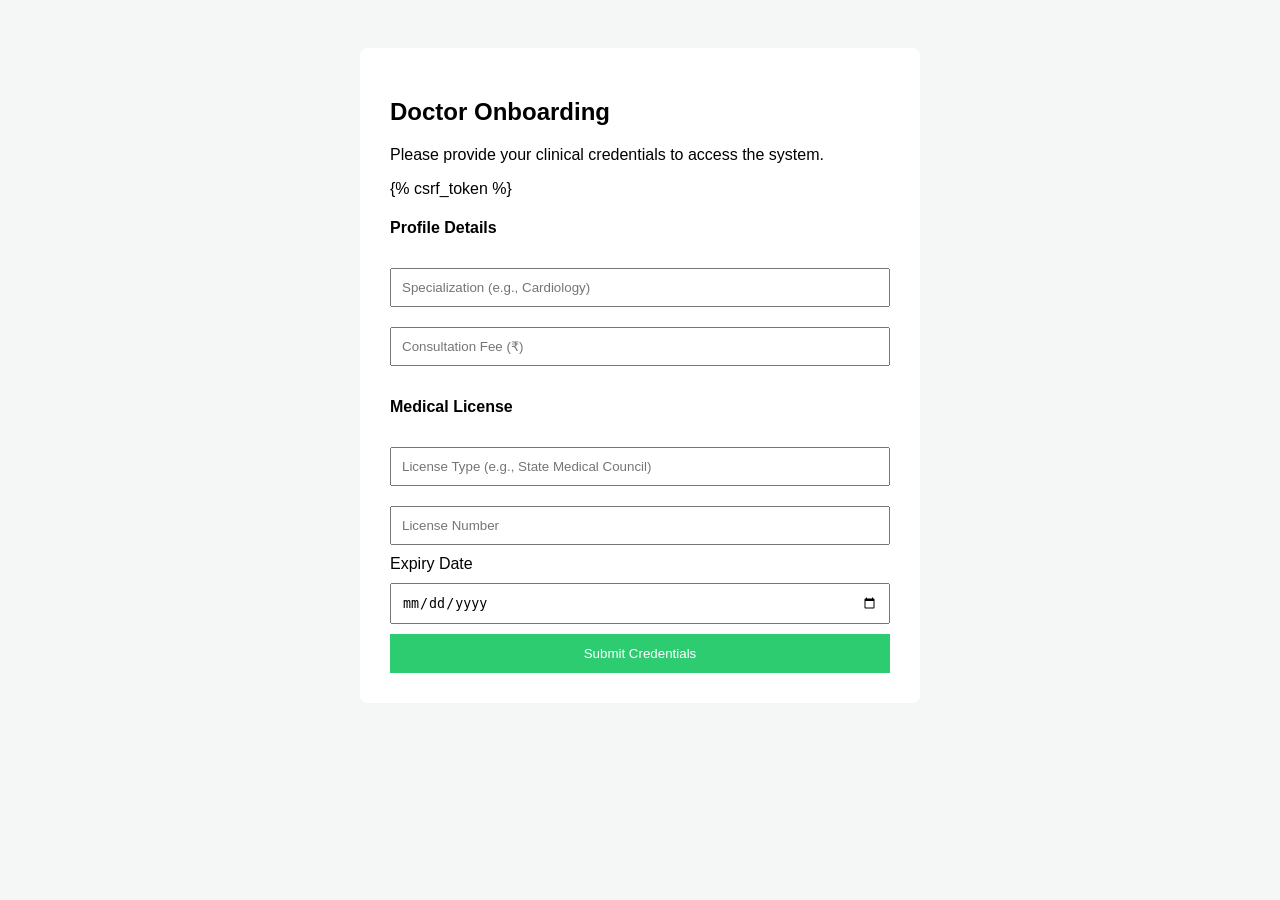
<file: templates/complete_profile.html>
<!DOCTYPE html>
<html lang="en">
<head>
    <title>Complete Profile</title>
    <style>
        body { font-family: sans-serif; background: #f4f7f6; padding: 40px; }
        .form-box { background: white; padding: 30px; border-radius: 8px; max-width: 500px; margin: auto; }
        input, select { width: 100%; padding: 10px; margin: 10px 0; box-sizing: border-box; }
        button { background: #2ecc71; color: white; padding: 12px; border: none; width: 100%; cursor: pointer; }
    </style>
</head>
<body>
    <div class="form-box">
        <h2>Doctor Onboarding</h2>
        <p>Please provide your clinical credentials to access the system.</p>
        <form method="POST">
            {% csrf_token %}
            <h4>Profile Details</h4>
            <input type="text" name="specialization" placeholder="Specialization (e.g., Cardiology)" required>
            <input type="number" step="0.01" name="base_consultation_fee" placeholder="Consultation Fee (₹)" required>
            
            <h4>Medical License</h4>
            <input type="text" name="license_type" placeholder="License Type (e.g., State Medical Council)" required>
            <input type="text" name="license_number" placeholder="License Number" required>
            <label>Expiry Date</label>
            <input type="date" name="expiry_date" required>
            
            <button type="submit">Submit Credentials</button>
        </form>
    </div>
</body>
</html>
</file>
